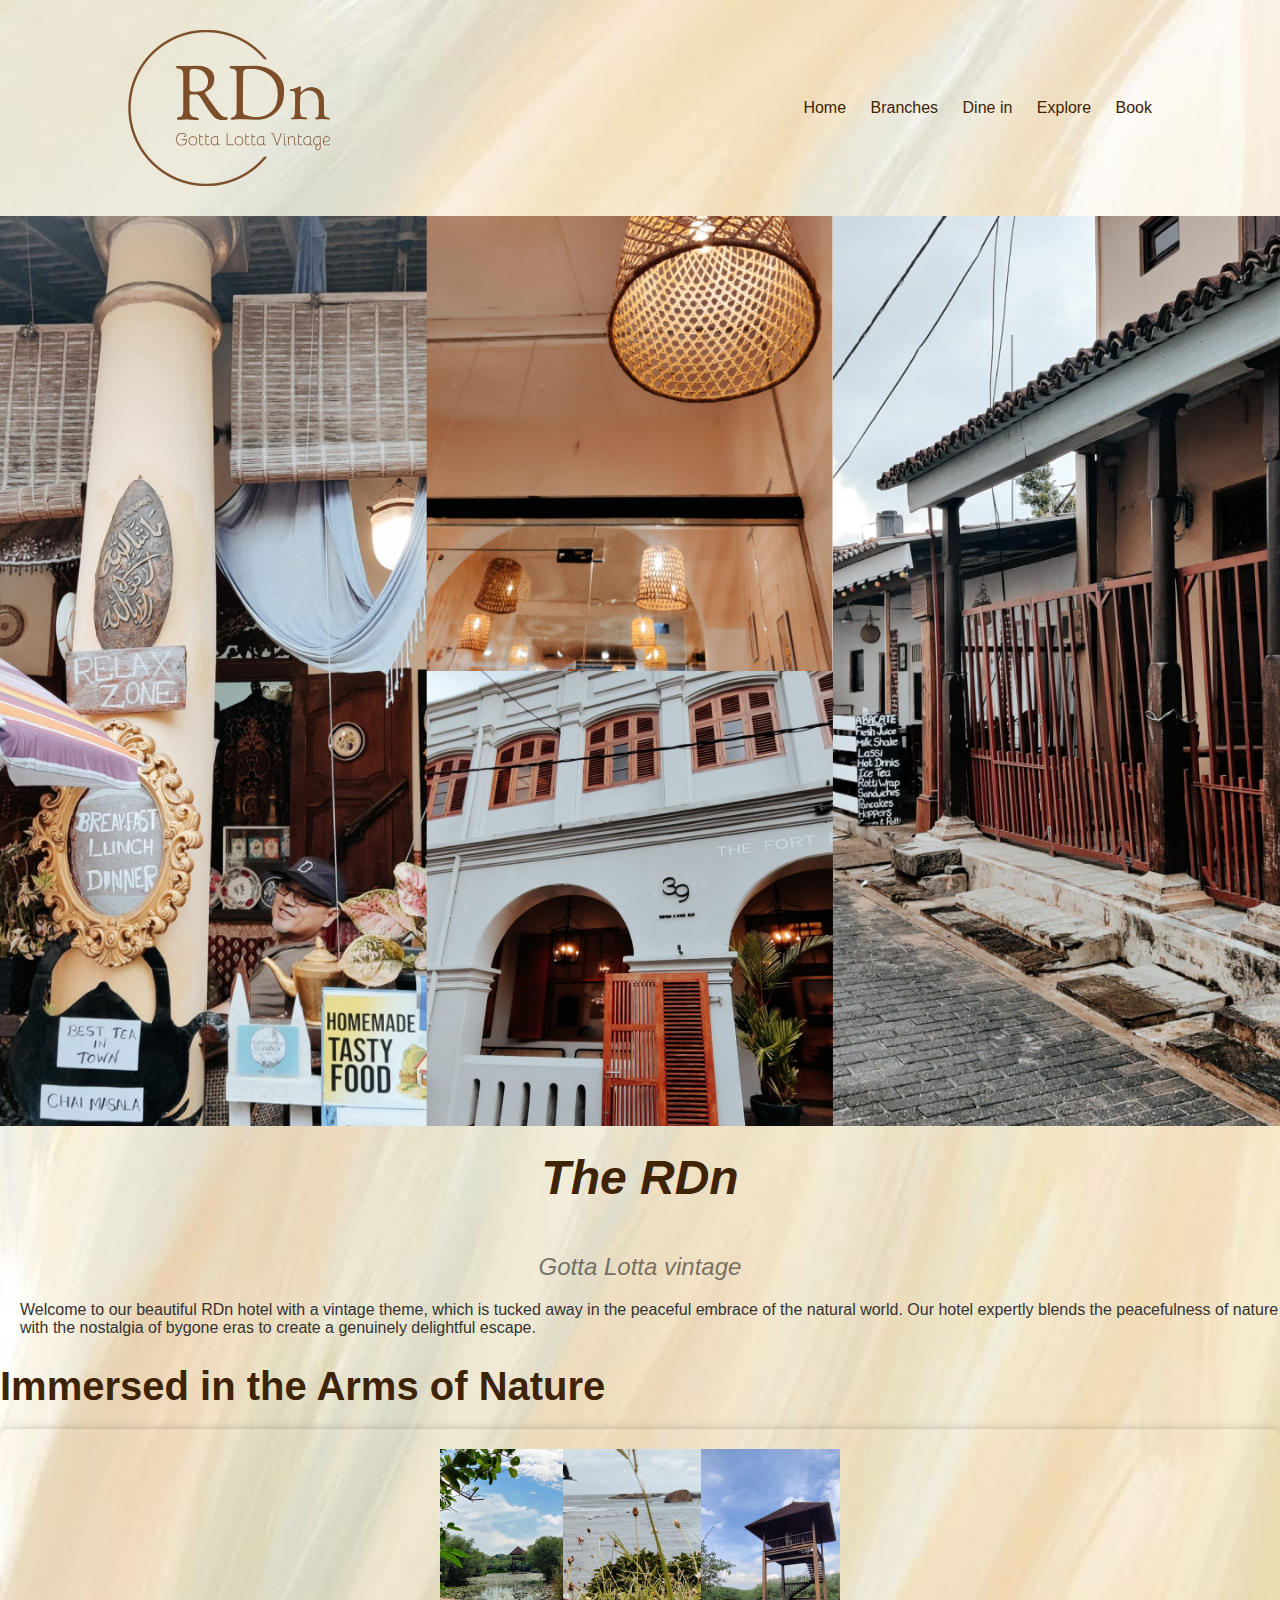
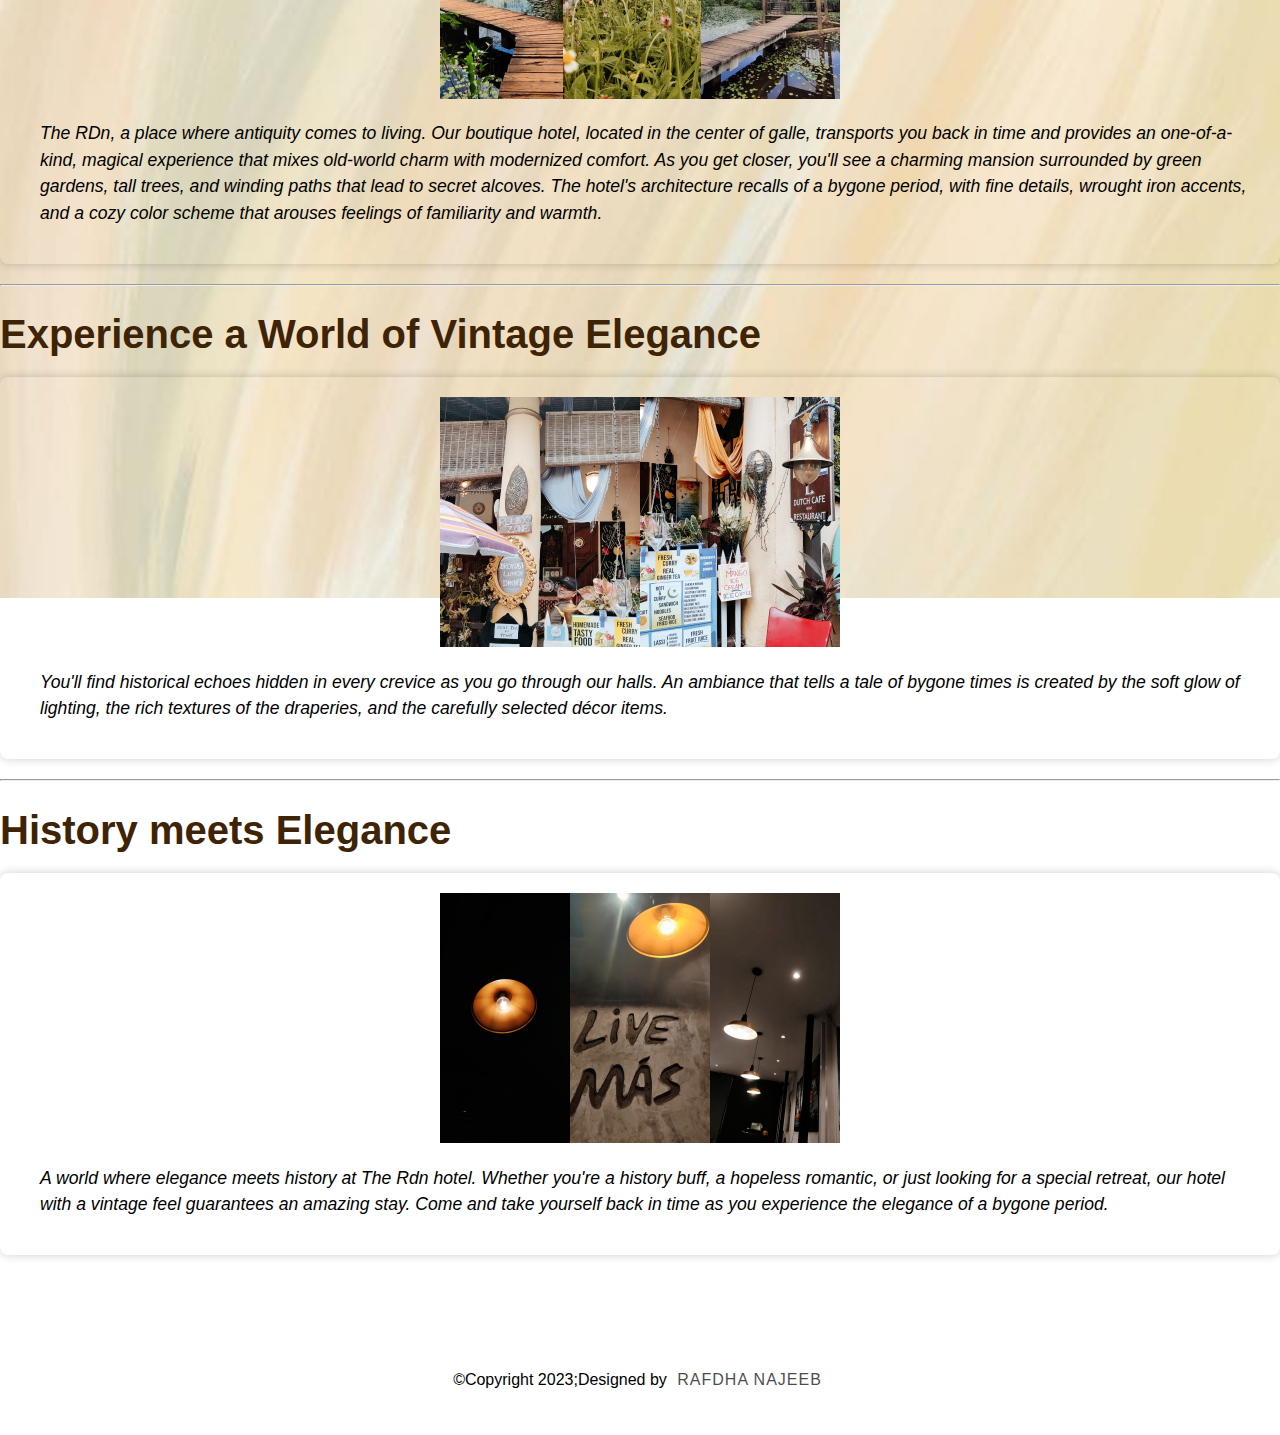
<file: index.html>
<!DOCTYPE html>
<html lang="en">
<head>
<title>home page</title>
<meta charset="UTF-8">
<meta name="viewport" content="width=device-width, initial-scale=1.0">
<link rel="stylesheet" href="Style.css">
</head>
<body class="bd">
<!--Navigation bar-->
<header>
    <img class="logo" src="logo2.png" alt="logo">
        <nav class="nav">
<!--ordered list-->
    <ol>
        <li><a href="index.html">Home</a></li>
        <li class="dropdown">
             <a href="Branches.html">Branches</a>
<!--unordered list-->
    <ul class="dropdown-content">
         <li><a href="branches.html#linkit">Galle</a></li>
        <li><a href="branches.html#linkit2">Puttalam</a></li>
         <li><a href="branches.html#linkit3">Colombo</a></li>
    </ul>
        </li>
            <li><a href="Restaurants.html">Dine in</a></li>
        <li><a href="Adventure.html">Explore</a></li>
        <li><a href="Booking.html">Book</a></li>
    </ol>
</nav>
    </header>
    <img src="coverimg.png" alt="coverimg" class="responsive">
    <div class="content">
    <!--page content-->
    <!--Description about Hotel-->
    <div>
        <h3 class="RDn">The RDn</h3>
        <p class="res"><i>Gotta Lotta vintage</i></p>
        <p class="desc">Welcome to our beautiful RDn hotel with a vintage theme, which is tucked away in the peaceful embrace of the natural world. Our hotel expertly blends the peacefulness of nature with the nostalgia of bygone eras to create a genuinely delightful escape.</p>
    </div>
    </div>
    <section>
    <!--subsection 1-->
          

<h1 class="index">Immersed in the Arms of Nature</h1>
<div class="image-container">
<div class="img-container">
    <div class="center">
        <img src="nature.png" alt="nature" class="responsive">
    </div>
        <div class="description">   
    <p class="intr">The RDn, a place where antiquity comes to living. Our boutique hotel, located in the center of galle, transports you back in time and provides an one-of-a-kind, magical experience that mixes old-world charm with modernized comfort.
            As you get closer, you'll see a charming mansion surrounded by green gardens, tall trees, and winding paths that lead to secret alcoves. The hotel's architecture recalls of a bygone period, with fine details, wrought iron accents, and a cozy color scheme that arouses feelings of familiarity and warmth.</p>
        </div>
        </div>
</div>
    </section>
    <hr>
    <!--subsection 2-->
<section>
        <h1 class="index">Experience a World of Vintage Elegance </h1>
    <div class="image-container">
        <div class="img-container">
         <div class="center">  
        <img src="vintage.png" alt="interior" class="responsive" >
    </div>
        <div class="description">   
        <p class="intr">You'll find historical echoes hidden in every crevice as you go through our halls. An ambiance that tells a tale of bygone times is created by the soft glow of lighting, the rich textures of the draperies, and the carefully selected décor items.</p>
    </div>
    </div>
</div>
</section>
<hr>
<section>
<!--subsection 3-->
    <h1 class="index">History meets Elegance</h1>
    <div class="image-container">
        <div class="img-container">
        <div class="center">
        <img src="inter.png" alt="vintage" class="responsive">
    </div>
        <div class="description">     
        <p class="intr"> A world where elegance meets history at The Rdn hotel. Whether you're a history buff, a hopeless romantic, or just looking for a special retreat, our hotel with a vintage feel guarantees an amazing stay. Come and take yourself back in time as you experience the elegance of a bygone period.</p>
    </div>
</div>
</div>
</section>
    <!--Footer-->
    <footer class="ft">
  <div class="footercontainer">
        <div class="footerbottom">
            <p>&copy;Copyright 2023;Designed by<span class="designer"> Rafdha Najeeb</span>
            </p>
        </div>
    </div>
    </footer>
</body>
</html>
</file>
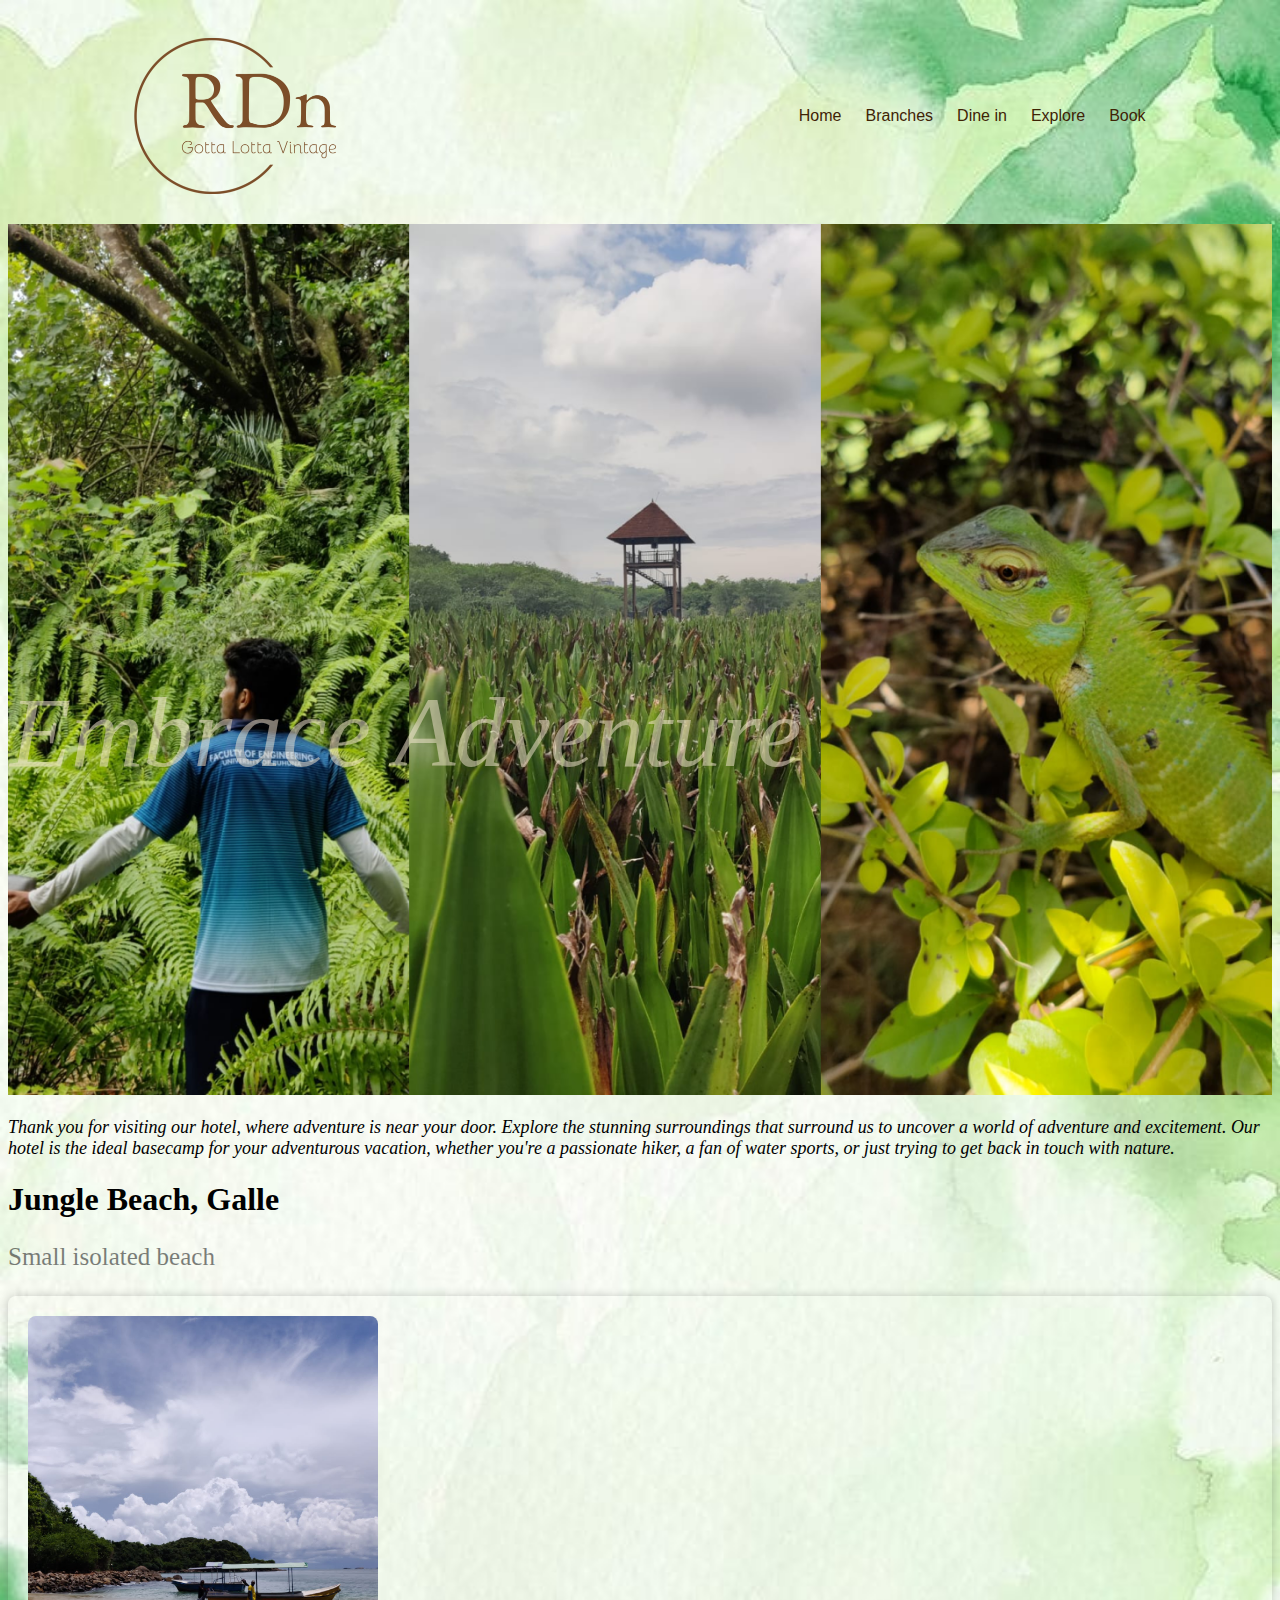
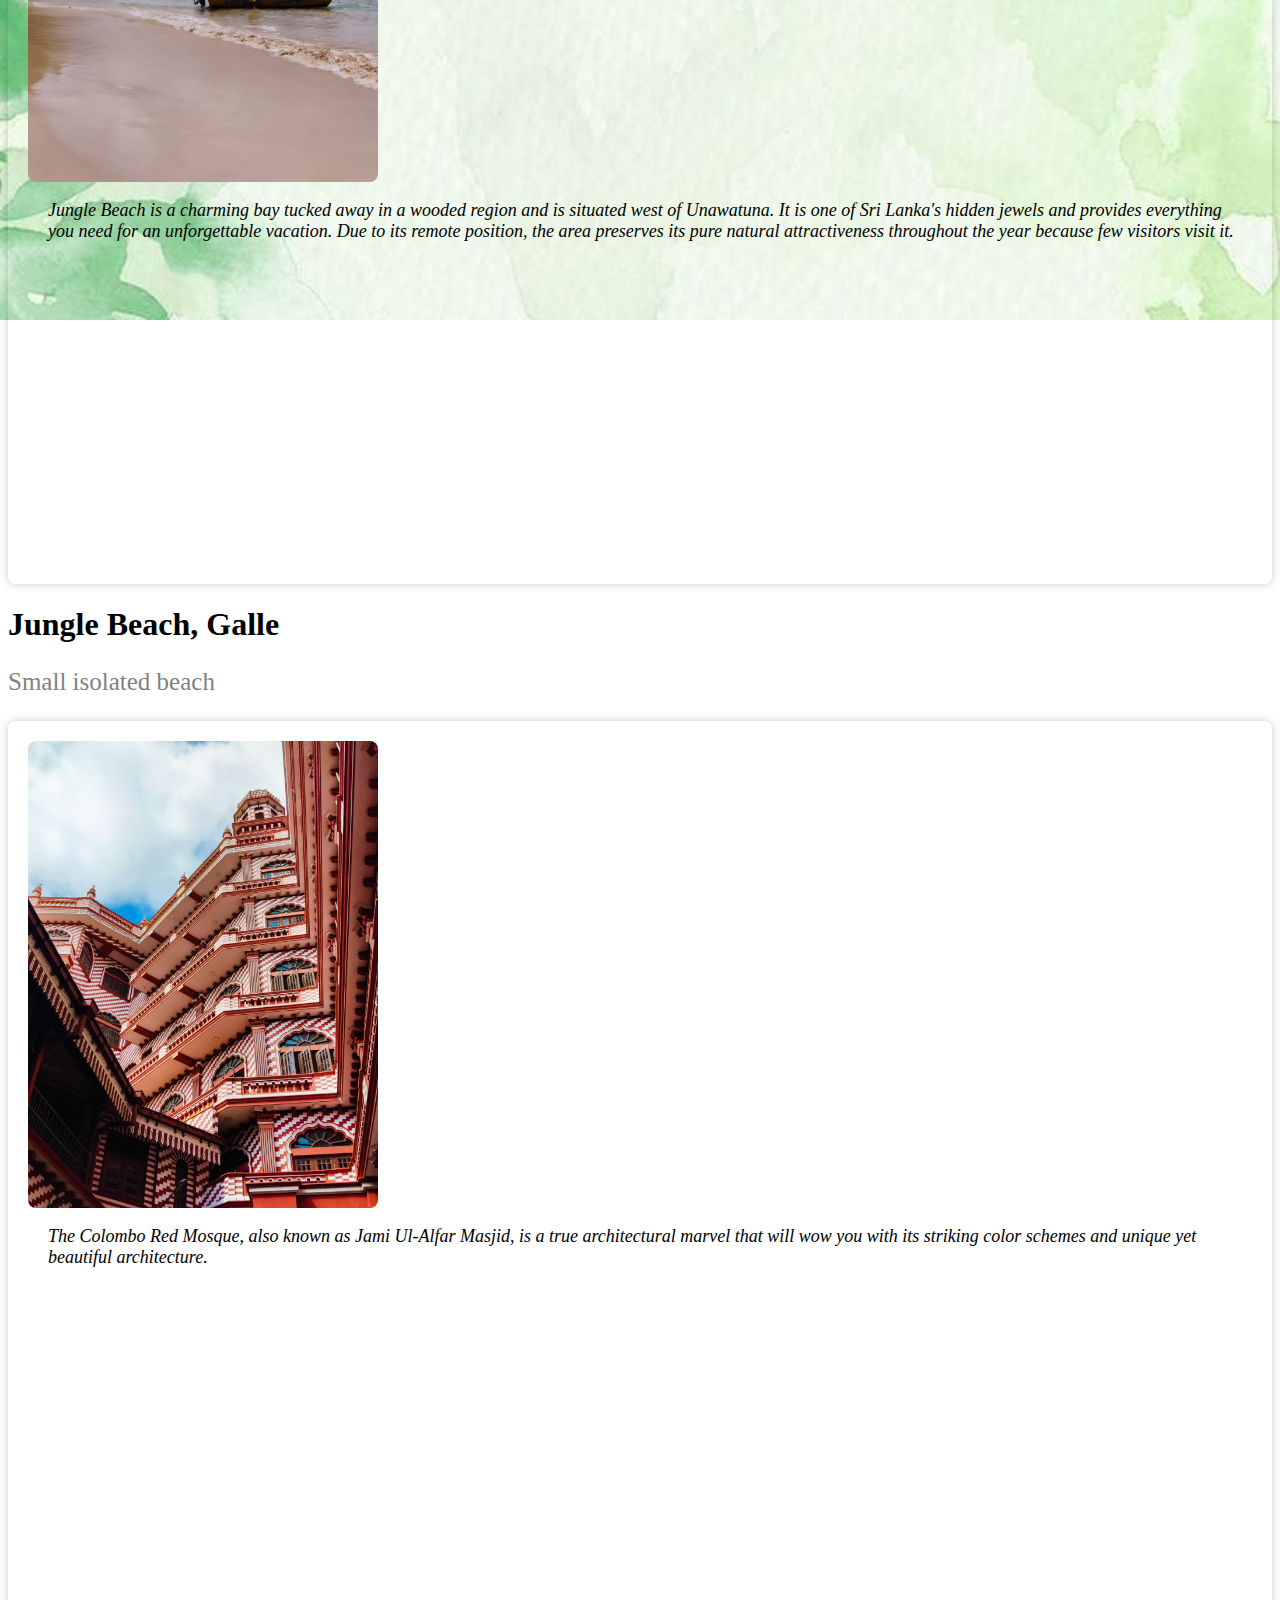
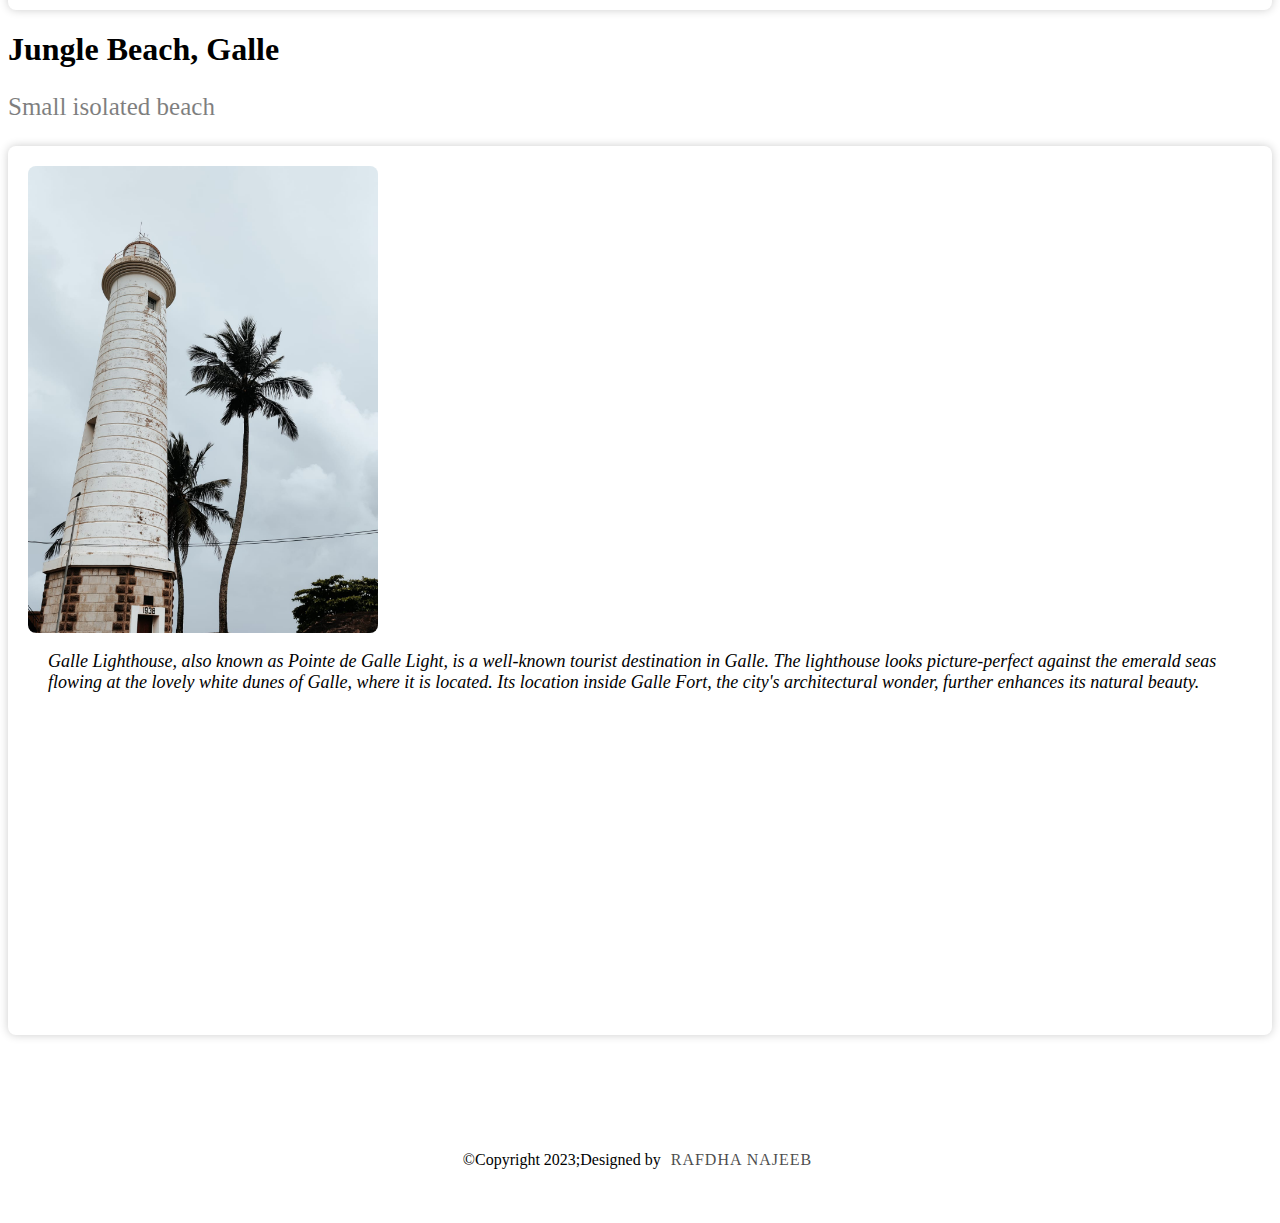
<file: Adventure.html>
<!DOCTYPE html>
<html lang="en">
<head>
  <title>Adventure page</title>
  <meta charset="UTF-8">
  <meta name="viewport" content="width=device-width, initial-scale=1.0">
  <link rel="stylesheet" href="Style.css">
</head>
<body class="advbg">
  <header>
    <img class="logo" src="logo2.png" alt="logo">
    <nav class="nav">
        <!--ordered list-->
        <ol>
            <li><a href="index.html">Home</a></li>
            <li class="dropdown">
                <a href="Branches.html">Branches</a>
                <!--unordered list-->
                <ul class="dropdown-content">
                    <li><a href="branches.html#linkit">Galle</a></li>
                    <li><a href="branches.html#linkit2">Puttalam</a></li>
                    <li><a href="branches.html#linkit3">Colombo</a></li>
                </ul>
                </li>
                <li><a href="Restaurants.html">Dine in</a></li>
                <li><a href="Adventure.html">Explore</a></li>
                <li><a href="Booking.html">Book</a></li>
        </ol>
    </nav>
  </header>
  <div>
    <img src="advmi.png" alt="img" class="responsive">
<div class="txt">
<P>Embrace Adventure</P>
</div>
</div>
<p class="destination">Thank you for visiting our hotel, where adventure is near your door. Explore the stunning surroundings that surround us to uncover a world of adventure and excitement. Our hotel is the ideal basecamp for your adventurous vacation, whether you're a passionate hiker, a fan of water sports, or just trying to get back in touch with nature.</p>
<!--page content-->

  <!--section1-->
  <section>
    <h1>Jungle Beach, Galle</h1>
    <p class="travel">Small isolated beach</p>
    <div class="image-container">
      <div class="img-container">
      <img src="jungle.jpeg" alt="Jungle Beach" class="responsive-img">
      <div class="description">
        <p class="destination">Jungle Beach is a charming bay tucked away in a wooded region and is situated west of Unawatuna. It is one of Sri Lanka's hidden jewels and provides everything you need for an unforgettable vacation. Due to its remote position, the area preserves its pure natural attractiveness throughout the year because few visitors visit it.</p>
        <div class="map-container">
         <iframe src="https://www.google.com/maps/embed?pb=!1m18!1m12!1m3!1d3967.825050068903!2d80.23685477452531!3d6.01874129396662!2m3!1f0!2f0!3f0!3m2!1i1024!2i768!4f13.1!3m3!1m2!1s0x3ae172f91480ca31%3A0x79f7cdf47fbff48b!2sJungle%20Beach%2C%20Unawatuna.!5e0!3m2!1sen!2slk!4v1701963524812!5m2!1sen!2slk" height="300" style="border:0; width: 100%;"></iframe>
        </div>
      </div>
    </div>
    </div>
  </section>
  <!--section2-->
  <section>
    <h1>Jungle Beach, Galle</h1>
    <p class="travel">Small isolated beach</p>
   <div class="image-container">
      <div class="img-container">
      <img src="mosque.jpeg" alt="Jami Ul-Alfar Mosque" class="responsive-img">
      <div class="description">
        <p class="destination"> The Colombo Red Mosque, also known as Jami Ul-Alfar Masjid, is a true architectural marvel that will wow you with its striking color schemes and unique yet beautiful architecture.  </p>
        <div class="map-container">
        <iframe src="https://www.google.com/maps/embed?pb=!1m18!1m12!1m3!1d3960.5983695152668!2d79.84903597453408!3d6.938509993061518!2m3!1f0!2f0!3f0!3m2!1i1024!2i768!4f13.1!3m3!1m2!1s0x3ae259202f049697%3A0xa1950672278fd5dd!2sJami%20Ul-Alfar%20Mosque%2C%202nd%20Cross%20Street%2C%20Colombo%2001100!5e0!3m2!1sen!2slk!4v1701963860252!5m2!1sen!2slk" height="300" style="border:0; width: 100%;"></iframe>
        </div>
      </div>
    </div>
    </div>
  </section>

<!--section3-->

<section>
    <h1>Jungle Beach, Galle</h1>
    <p class="travel">Small isolated beach</p>

    <div class="image-container">
      <div class="img-container">
      <img src="lighthouse.jpeg" alt="Lighthouse" class="responsive-img">
      <div class="description">
      <p class="destination">Galle Lighthouse, also known as Pointe de Galle Light, is a well-known tourist destination in Galle. The lighthouse looks picture-perfect against the emerald seas flowing at the lovely white dunes of Galle, where it is located. Its location inside Galle Fort, the city's architectural wonder, further enhances its natural beauty.</p>
      <div class="map-container">
      <iframe src="https://www.google.com/maps/embed?pb=!1m18!1m12!1m3!1d3967.782534632007!2d80.21679117452537!3d6.024561293960887!2m3!1f0!2f0!3f0!3m2!1i1024!2i768!4f13.1!3m3!1m2!1s0x3ae173a7b5b11cbd%3A0xfde8772f0d014daf!2sLighthouse%20-%20Galle!5e0!3m2!1sen!2slk!4v1701964073551!5m2!1sen!2slk" height="300" style="border:0; width: 100%;"></iframe>
        </div>
      </div>
    </div>
    </div>
  </section>


  <!--Footer-->
  <Footer>
    <div class="footercontainer">
          <div class="footerbottom">
              <p>&copy;Copyright 2023;Designed by<span class="designer"> Rafdha Najeeb</span>
              </p>
          </div>
      </div>
      </footer>
      </body>
</html>
</file>
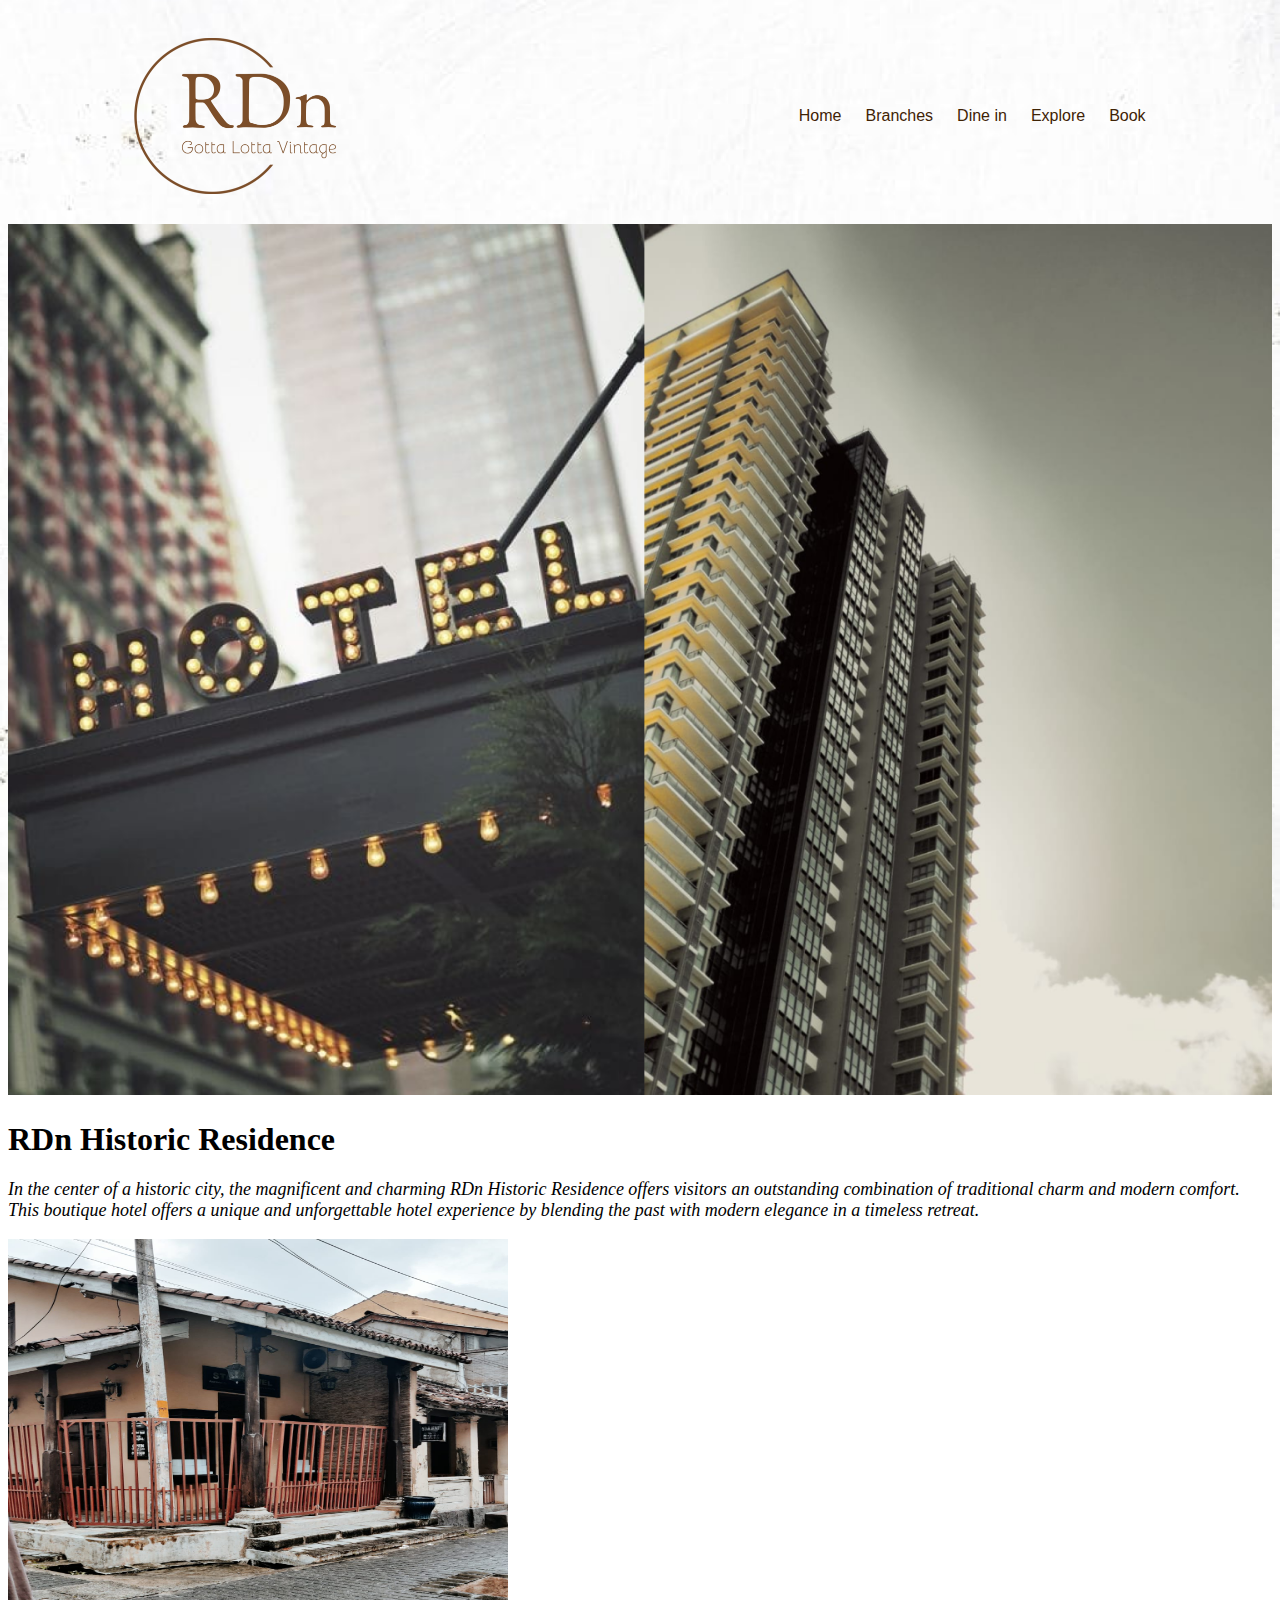
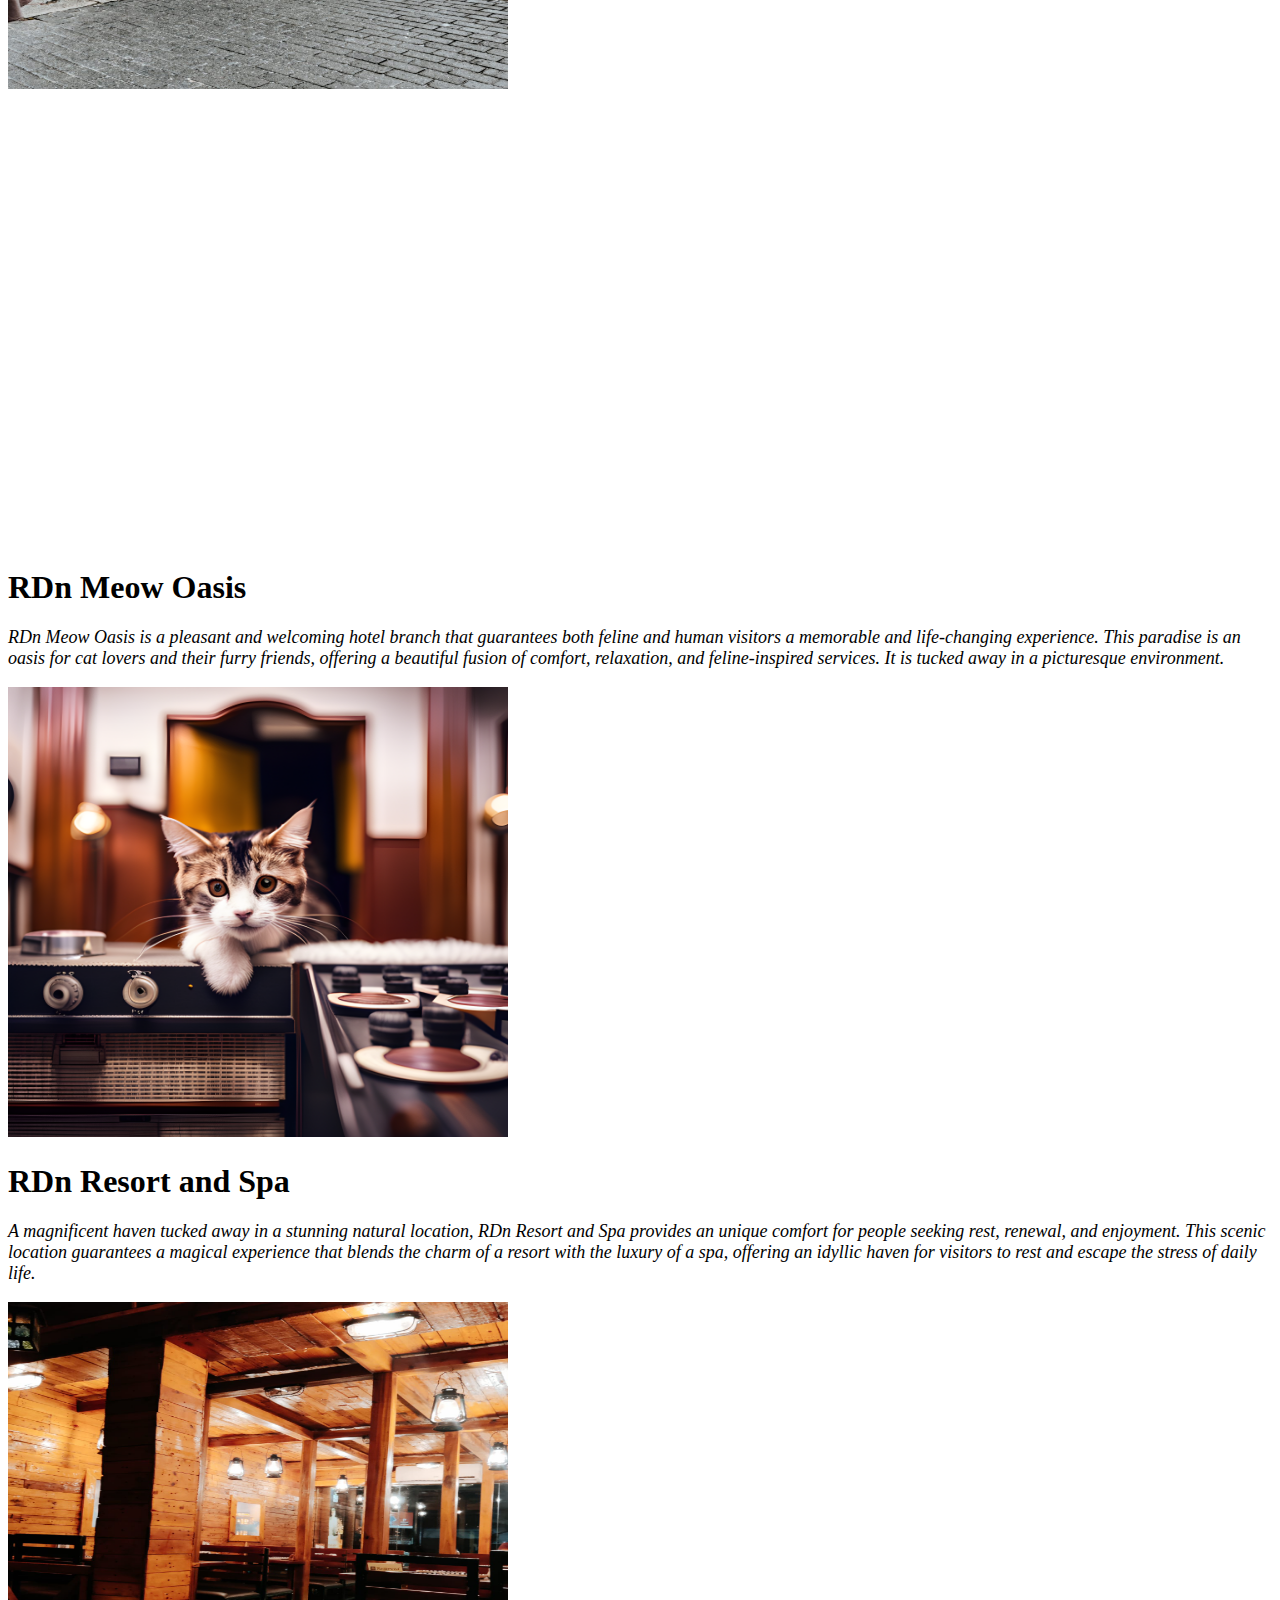
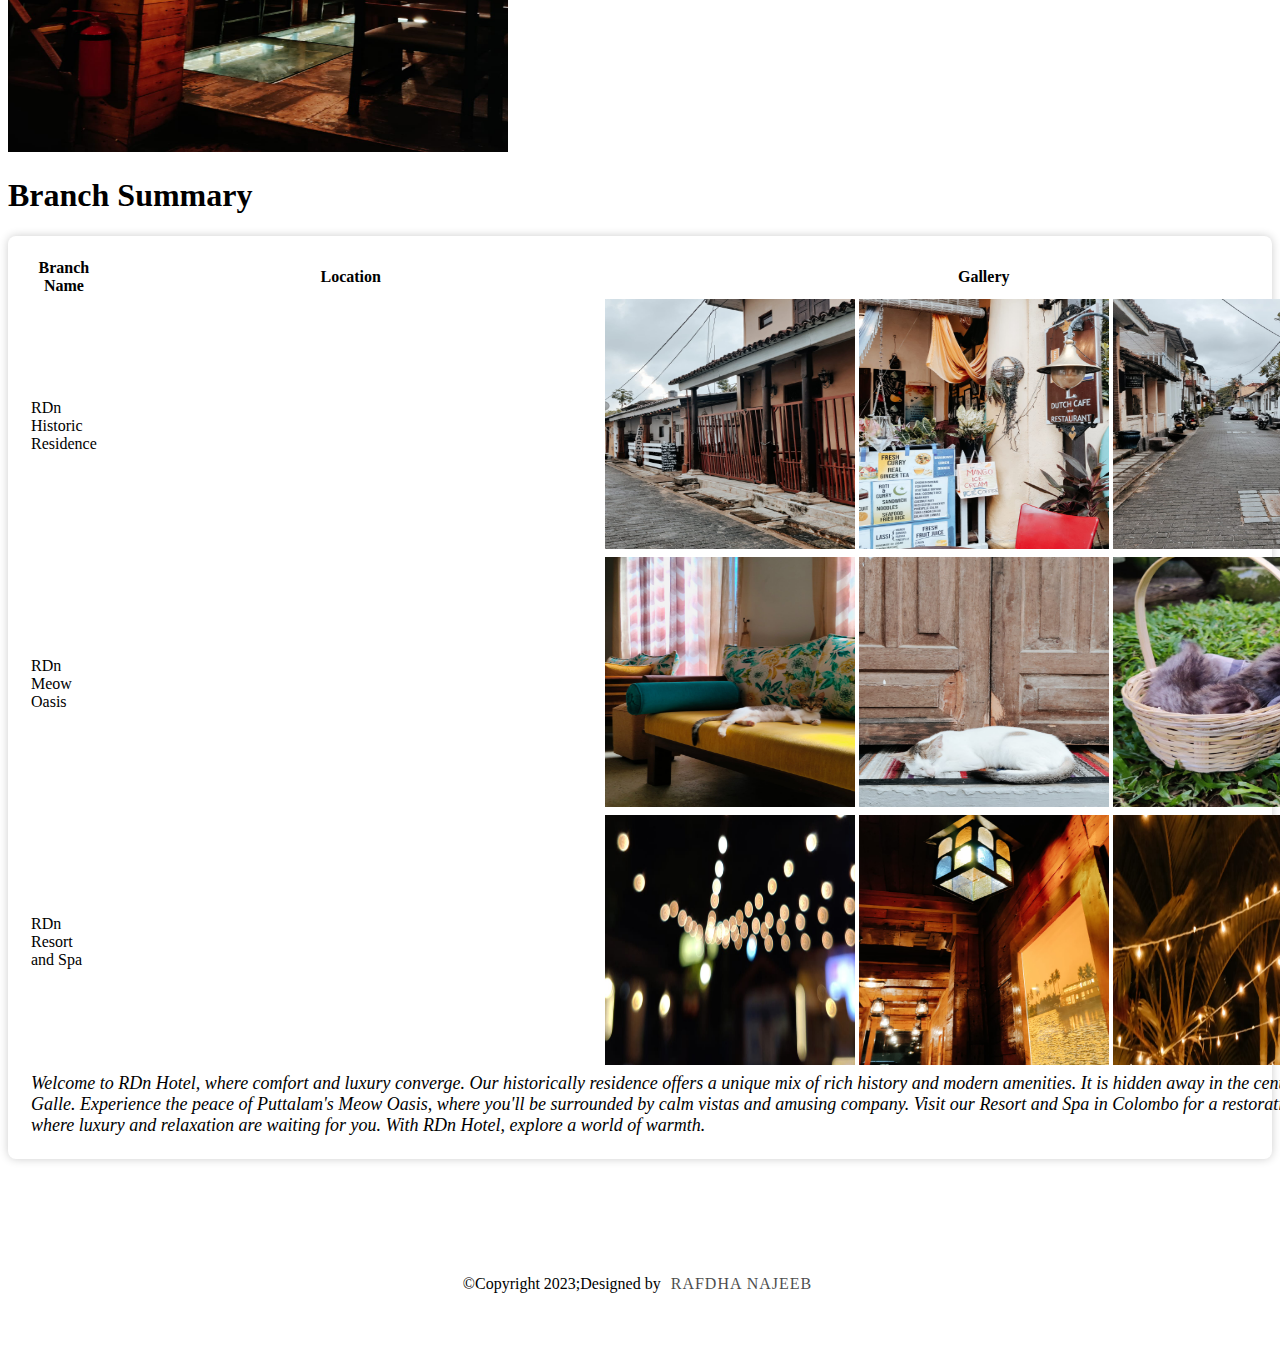
<file: Branches.html>
<!DOCTYPE html>
<html lang="en">
<head>
<title>branch page</title>
<meta charset="UTF-8">
<meta name="viewport" content="width=device-width, initial-scale=1">
<link rel="stylesheet" href="Style.css">
</head>
    <body class="branch-bg">
          <!--Navbar-->
    <header>
        <img class="logo" src="logo2.png" alt="logo">
        <nav class="nav">
            <!--ordered list-->
            <ol>
                <li><a href="index.html">Home</a></li>
                <li class="dropdown">
                    <a href="Branches.html">Branches</a>
                    <!--unordered list-->
                <ul class="dropdown-content">
                    <li><a href="branches.html#linkit">Galle</a></li>
                    <li><a href="branches.html#linkit2">Puttalam</a></li>
                    <li><a href="branches.html#linkit3">Colombo</a></li>
                </ul>
                </li>
                <li><a href="Restaurants.html">Dine in</a></li>
                <li><a href="Adventure.html">Explore</a></li>
                <li><a href="Booking.html">Book</a></li>
            </ol>
        </nav>
    </header>
    <img src="branchMI.png" alt="Branch" class="responsive">

<!--page Content -->
<!--Branch 1-->
<section>
    <h1 id="linkit">RDn Historic Residence</h1>
    <div class="content">
        <div class="branch-description">
            <p class="br-des">In the center of a historic city, the magnificent and charming RDn Historic Residence offers visitors an outstanding combination of traditional charm and modern comfort. This boutique hotel offers a unique and unforgettable hotel experience by blending the past with modern elegance in a timeless retreat.</p>
        </div>
       <!-- <div class="branch-content">-->
        <div class="branch-images">
            <img src="his.jpeg" alt="gallebr"  height="450" width="500">
        </div>
        <div class="branch-map">
<iframe src="https://www.google.com/maps/embed?pb=!1m18!1m12!1m3!1d7935.5259297391185!2d80.21155038956543!3d6.027238345400551!2m3!1f0!2f0!3f0!3m2!1i1024!2i768!4f13.1!3m3!1m2!1s0x3ae173a4115316af%3A0x6e9078b6e3e0a7f!2sGalle%20Dutch%20Fort%2C%20Galle%2080000!5e0!3m2!1sen!2slk!4v1693810336004!5m2!1sen!2slk" width="600" height="450" style="border:0;"></iframe>
</div>
    </div>
    </div>
</section>
<!--Branch 2-->
    <section>
        <h1 id="linkit2">RDn Meow Oasis</h1>
            <div class="branch-description">
                <p class="br-des">RDn Meow Oasis is a pleasant and welcoming hotel branch that guarantees both feline and human visitors a memorable and life-changing experience. This paradise is an oasis for cat lovers and their furry friends, offering a beautiful fusion of comfort, relaxation, and feline-inspired services. It is tucked away in a picturesque environment.</p>
            </div>
            <div class="branch-content">
            <div class="branch-images">
                <img src="vincat.png" alt="img"  height="450" width="500">
                 </div>
            <div class="branch-map">
                <iframe src="https://www.google.com/maps/embed?pb=!1m18!1m12!1m3!1d63211.112735741204!2d79.8327393!3d8.03039615!2m3!1f0!2f0!3f0!3m2!1i1024!2i768!4f13.1!3m3!1m2!1s0x3afd15c36ebacc9d%3A0x5a279a17759deffa!2sPuttalam!5e0!3m2!1sen!2slk!4v1693816270749!5m2!1sen!2slk" width="600" height="450" style="border:0;"></iframe>
                </div>
        </div>
        </section>
    <!--Branch 3-->    
        <section>
            <h1 id="linkit3">RDn Resort and Spa</h1>
                <div class="branch-description">
                    <p class="br-des">A magnificent haven tucked away in a stunning natural location, RDn Resort and Spa provides an unique comfort for people seeking rest, renewal, and enjoyment. This scenic location guarantees a magical experience that blends the charm of a resort with the luxury of a spa, offering an idyllic haven for visitors to rest and escape the stress of daily life.</p>
                </div>
                <div class="branch-content">
                <div class="branch-images">
                    <img src="spa.jpeg" alt="img"  height="450" width="500">
                </div>
                <div class="branch-map">
                    <iframe src="https://www.google.com/maps/embed?pb=!1m18!1m12!1m3!1d63371.8151251542!2d79.8562055!3d6.92183865!2m3!1f0!2f0!3f0!3m2!1i1024!2i768!4f13.1!3m3!1m2!1s0x3ae253d10f7a7003%3A0x320b2e4d32d3838d!2sColombo!5e0!3m2!1sen!2slk!4v1693816164702!5m2!1sen!2slk" width="600" height="450" style="border:0;"></iframe>
                </div>
            </div>
         </section>
         <!--Table summary-->
         <section>
            <h1>Branch Summary</h1>
            <div class="image-container">
                <div class="img-container">
            <table>
                    <tr>
                        <th>Branch Name</th>
                        <th>Location</th>
                        <th></th>
                        <th>Gallery</th>
                        <th></th>
                    </tr>
                    <!--Row 1-->
                    <tr>
                        <td>RDn Historic Residence</td>
                        <td> <iframe src="https://www.google.com/maps/embed?pb=!1m18!1m12!1m3!1d7935.5259297391185!2d80.21155038956543!3d6.027238345400551!2m3!1f0!2f0!3f0!3m2!1i1024!2i768!4f13.1!3m3!1m2!1s0x3ae173a4115316af%3A0x6e9078b6e3e0a7f!2sGalle%20Dutch%20Fort%2C%20Galle%2080000!5e0!3m2!1sen!2slk!4v1693810336004!5m2!1sen!2slk" width="500" height="250" style="border:0;"></iframe></td>
                        <td><img src="bra1.jpeg" alt="Branch 1" height="250" width="250"></td>
                        <td><img src="2.jpeg" alt="Branch 1" height="250" width="250"></td>
                        <td><img src="rd.jpeg" alt="Branch 1" height="250" width="250"></td>
                    </tr>
                    <!--Row 2-->
                    <tr>
                        <td>RDn Meow Oasis</td>
                        <td><iframe src="https://www.google.com/maps/embed?pb=!1m18!1m12!1m3!1d63211.112735741204!2d79.8327393!3d8.03039615!2m3!1f0!2f0!3f0!3m2!1i1024!2i768!4f13.1!3m3!1m2!1s0x3afd15c36ebacc9d%3A0x5a279a17759deffa!2sPuttalam!5e0!3m2!1sen!2slk!4v1693816270749!5m2!1sen!2slk" width="500" height="250" style="border:0;"></iframe></td>
                        <td><img src="cat.jpeg" alt="Branch 2"  height="250" width="250"></td>
                        <td><img src="cat2.jpeg" alt="Branch 2"  height="250" width="250"></td>
                        <td><img src="catt.jpeg" alt="Branch 2"  height="250" width="250"></td>
                    </tr>
                    <!--Row 3-->
                    <tr>
                        <td>RDn Resort and Spa</td>
                        <td><iframe src="https://www.google.com/maps/embed?pb=!1m18!1m12!1m3!1d63371.8151251542!2d79.8562055!3d6.92183865!2m3!1f0!2f0!3f0!3m2!1i1024!2i768!4f13.1!3m3!1m2!1s0x3ae253d10f7a7003%3A0x320b2e4d32d3838d!2sColombo!5e0!3m2!1sen!2slk!4v1693816164702!5m2!1sen!2slk" width="500" height="250" style="border:0;"></iframe></td>
                        <td><img src="Rectangle2.png" alt="Branch 3"  height="250" width="250"></td>
                        <td><img src="br3.jpeg" alt="Branch 3"  height="250" width="250"></td>
                        <td><img src="zz.png" alt="Branch 3"  height="250" width="250"></td>
                     </tr>
                     <tfoot>
                        <tr>
                            <td class="tfoot" colspan="5">Welcome to RDn Hotel, where comfort and luxury converge. Our historically residence offers a unique mix of rich history and modern amenities. It is hidden away in the center of Galle. Experience the peace of Puttalam's Meow Oasis, where you'll be surrounded by calm vistas and amusing company. Visit our Resort and Spa in Colombo for a restorative retreat, where luxury and relaxation are waiting for you. With RDn Hotel, explore a world of warmth.</td>
                        </tr>
                    </tfoot>
            </table>
                </div>
            </div>
        </section>
<!--Footer-->
     <Footer>
        <div class="footercontainer">
              <div class="footerbottom">
                  <p>&copy;Copyright 2023;Designed by<span class="designer"> Rafdha Najeeb</span>
                  </p>
              </div>
        </div>
          </footer>
    </body>
</html>
</file>
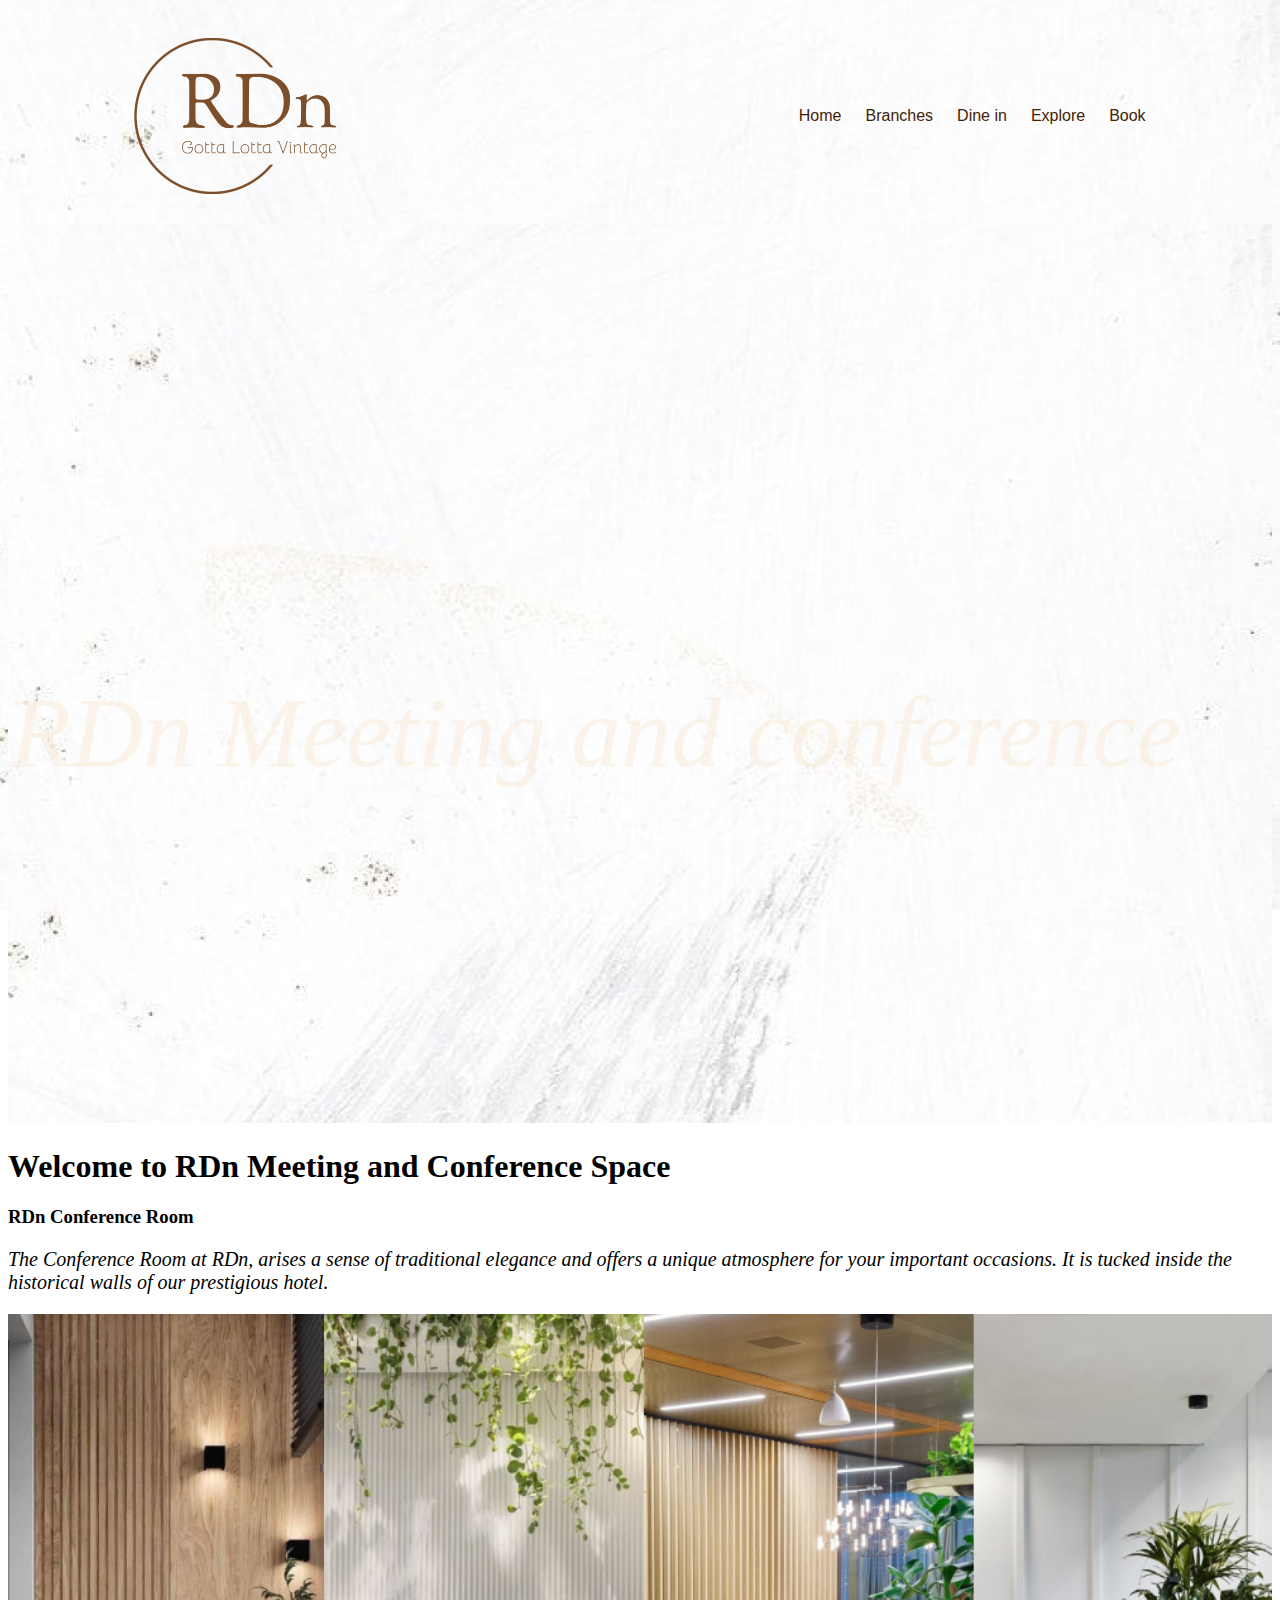
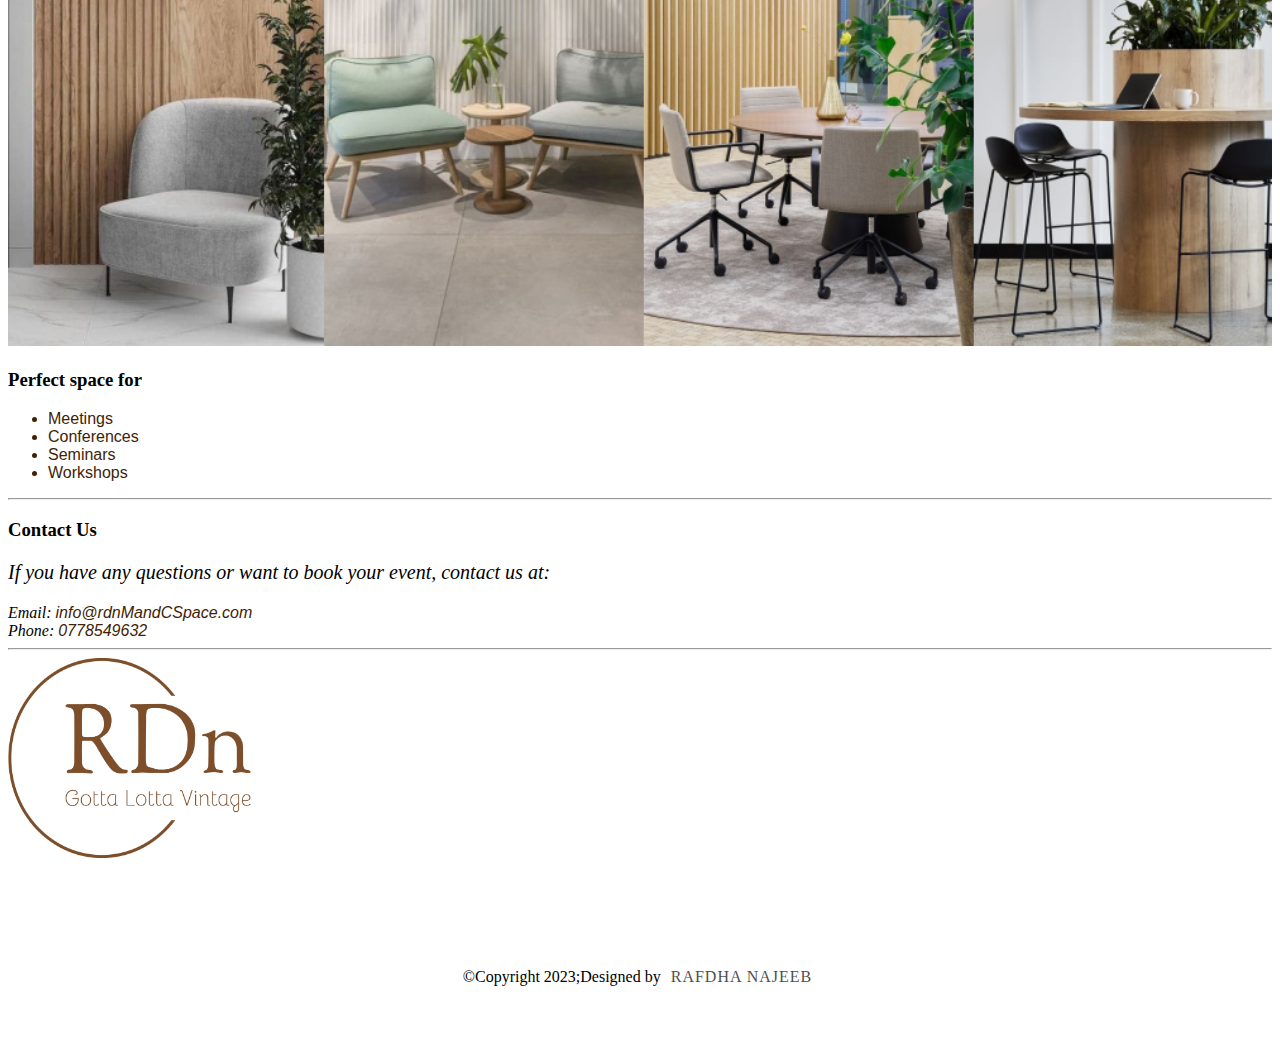
<file: Event1.html>
<!DOCTYPE html>
<html lang="en">
<head>
<title>Event1 page</title>
<meta charset="UTF-8">
<meta name="viewport" content="width=device-width, initial-scale=1.0">
<link rel="stylesheet" href="Style1.css">
</head>
<body class="evenbg">
     <!--Navigation bar-->
     <header>
        <img class="logo" src="logo2.png" alt="logo">
        <nav class="nav">
            <!--ordered list-->
            <ol>
                <li><a href="index.html">Home</a></li>
                <li class="dropdown">
                    <a href="Branches.html">Branches</a>
                    <!--unordrerd list-->
                <ul class="dropdown-content">
                    <li><a href="branches.html#linkit">Galle</a></li>
                    <li><a href="branches.html#linkit2">Puttalam</a></li>
                    <li><a href="branches.html#linkit3">Colombo</a></li>
                </ul>
                </li>
                <li><a href="Restaurants.html">Dine in</a></li>
                <li><a href="Adventure.html">Explore</a></li>
                <li><a href="Booking.html">Book</a></li>
            </ol>
        </nav>
    </header>
        <img src="eve1bg.png" alt="RDn meeting and conference" class="responsive">
        <div class="txt">
            <P>RDn Meeting and conference</P>
        </div>
        <h1>Welcome to RDn Meeting and Conference Space</h1>
<!-- Section 1 -->

<section>
    <h3>RDn Conference Room</h3>
    <div class="meeting_and_conference">
        <p class="MandC">The Conference Room at RDn, arises a sense of traditional elegance and offers a unique atmosphere for your important occasions. It is tucked inside the historical walls of our prestigious hotel.</p>
        <img src="eve1img.png" alt="meeting and Conference" class="responsive" >
    </div>
</section>
 <!--  Section 2-->
 <section>
    <div>
        <h3>Perfect space for</h3>
    <ul>
            <li>Meetings</li>
            <li>Conferences</li>
            <li>Seminars</li> 
            <li>Workshops</li>           
         </ul> 
    </div>
</section>
<hr>
    <!-- Section 3 -->
    <section>
        <div>
            <h3>Contact Us</h3>
            <p class="MandC">If you have any questions or want to book your event, contact us at:</p>
            <address>
                Email: <a href="mailto:info@rdnMandCSpace.com">info@rdnMandCSpace.com</a><br>
                Phone: <a href="tel:+123456789">0778549632</a>
            </address>
        </div>
    </section>
<hr>

     <div>
    <img id="div2" class="lg" src="logo2.png" alt="logo"></div>

   <!--Footer-->
 <Footer>
    <div class="footercontainer">
          <div class="footerbottom">
              <p>&copy;Copyright 2023;Designed by<span class="designer"> Rafdha Najeeb</span>
              </p>
          </div>
      </div>
      </footer>
</body>
</html>
</file>
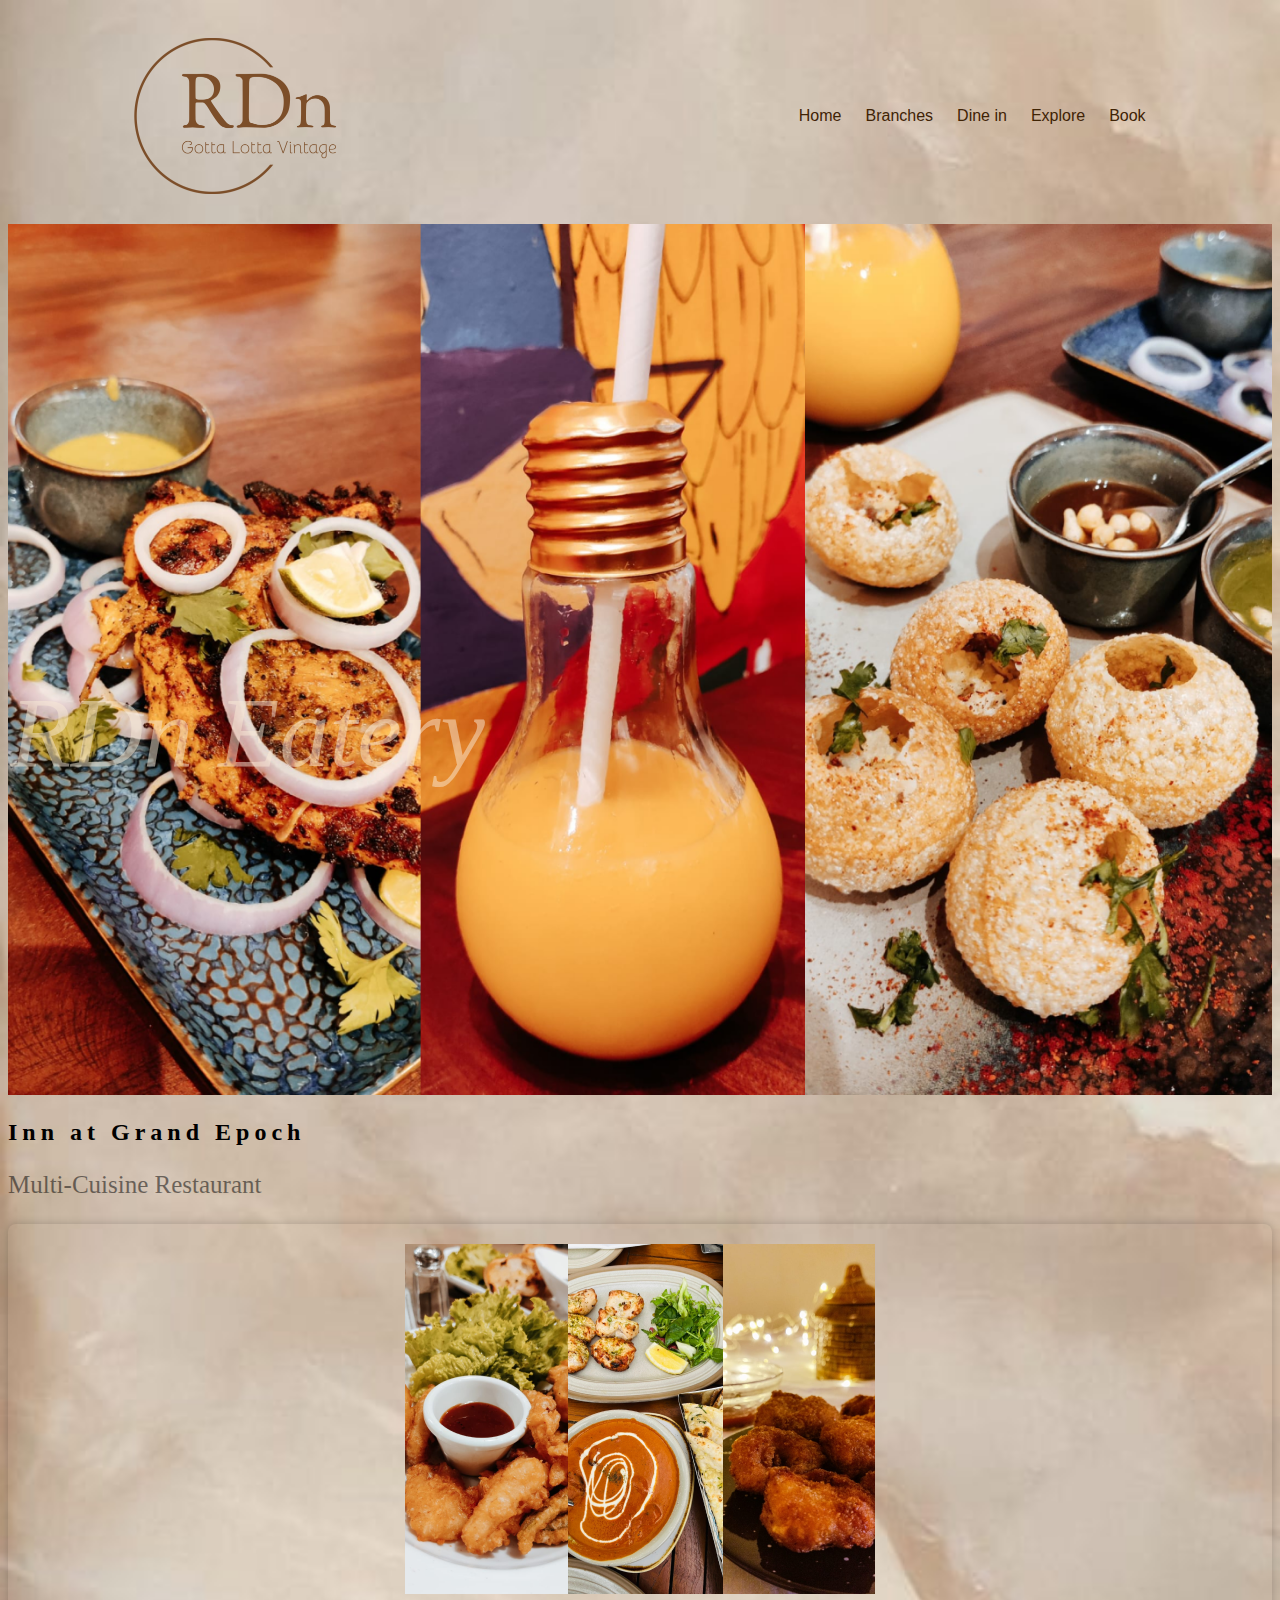
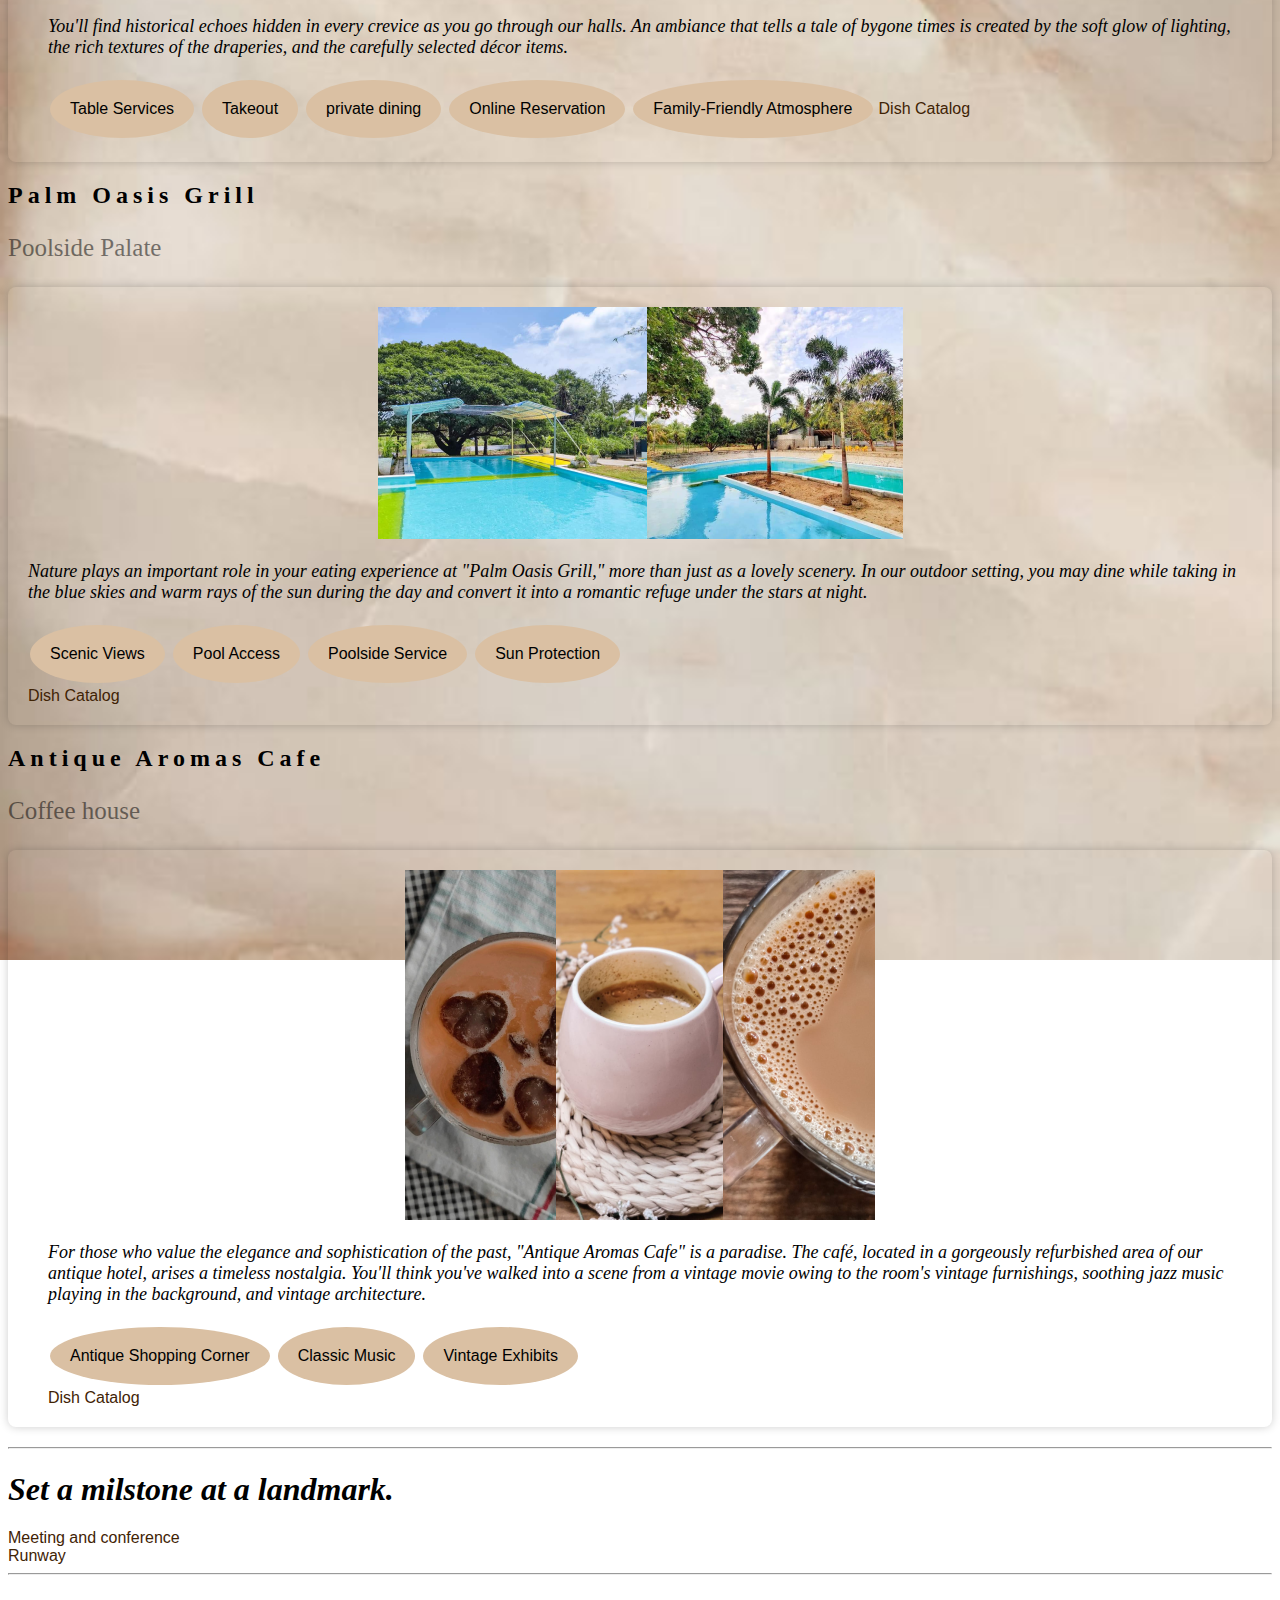
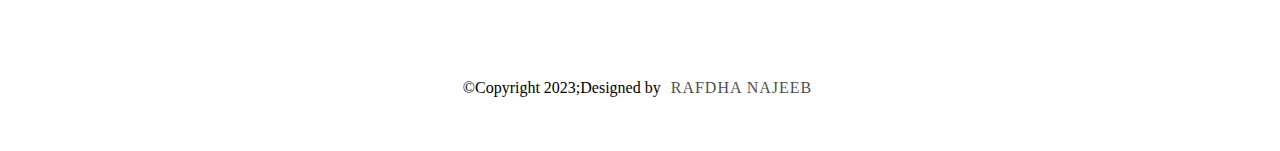
<file: Restaurants.html>
<!DOCTYPE html>
<html lang="en">
<head>
<title>Restaurant Page</title>
<meta charset="UTF-8">
<meta name="viewport" content="width=device-width, initial-scale=1">
<link rel="stylesheet" href="Style.css">
</head>
    <body class="rest">  
         <!--Navigation bar-->
         <header>
            <img class="logo" src="logo2.png" alt="logo">
            <nav class="nav">
                <!--ordered list-->
                <ol>
                    <li><a href="index.html">Home</a></li>
                    <li class="dropdown">
                        <a href="Branches.html">Branches</a>
                        <!--unordered list-->
                    <ul class="dropdown-content">
                        <li><a href="branches.html#linkit">Galle</a></li>
                        <li><a href="branches.html#linkit2">Puttalam</a></li>
                        <li><a href="branches.html#linkit3">Colombo</a></li>
                    </ul>
                    </li>
                    <li><a href="Restaurants.html">Dine in</a></li>
                    <li><a href="Adventure.html">Explore</a></li>
                    <li><a href="Booking.html">Book</a></li>
                </ol>
            </nav>
           </header>
<div>
        <img src="restMI.png" alt="img" class="responsive">
<div class="txt" >
    <P>RDn Eatery</P>
</div>
    </div>
    <!--page Content-->
    <!--Subsection 1-->
<section>
        <h2>Inn at Grand Epoch</h2>
        <p class="multi">Multi-Cuisine Restaurant</p>
    <div class="image-container">
        <div class="img-container">
        <div class="center">
        <img src="Res1.png" alt="Type1" class="responsive" >
        </div>
        <div class="description">   
       <p class="Multi-Cuisine">  
         You'll find historical echoes hidden in every crevice as you go through our halls. An ambiance that tells a tale of bygone times is created by the soft glow of lighting, the rich textures of the draperies, and the carefully selected décor items.</p>
         <button class="button">Table Services</button>
        <button class="button">Takeout</button>
        <button class="button">private dining</button>
        <button class="button">Online Reservation</button>
        <button class="button">Family-Friendly Atmosphere</button>
        <a href="Res1menu.PNG" >Dish Catalog</a>
</div>
</div>
</div>
</section>
<section>
    <!--subsection 2-->
    <h2>Palm Oasis Grill</h2>
    <p class="pool">Poolside Palate</p>
    <div class="image-container">
    <div class="img-container">
        <div class="center">
            <img src="Res2.png" alt="Type2" class="responsive">
          </div>
    <p class="Poolside">
        Nature plays an important role in your eating experience at "Palm Oasis Grill," more than just as a lovely scenery. In our outdoor setting, you may dine while taking in the blue skies and warm rays of the sun during the day and convert it into a romantic refuge under the stars at night. </p>
    <button class="button">Scenic Views</button>
    <button class="button">Pool Access</button>
    <button class="button">Poolside Service</button>
    <button class="button">Sun Protection</button>
<br>    <a href="Res2menu.PNG">Dish Catalog</a>
</div>
</div>
</section>
<!--subsection 3-->
<section>
    <h2>Antique Aromas Cafe</h2>
    <p class="cafee">Coffee house</p>
    <div class="image-container">
    <div class="img-container">
        <div class="center">
            <img src="Res3.png" alt="Type3" class="responsive">
          </div>
  <div class="description">   
    <p class="cafe">For those who value the elegance and sophistication of the past, "Antique Aromas Cafe" is a paradise. The café, located in a gorgeously refurbished area of our antique hotel, arises a timeless nostalgia. You'll think you've walked into a scene from a vintage movie owing to the room's vintage furnishings, soothing jazz music playing in the background, and vintage architecture. </p>
    <button class="button">Antique Shopping Corner</button>
    <button class="button">Classic Music</button>
    <button class="button">Vintage Exhibits</button>
<br>    <a href="Res3menu.PNG" >Dish Catalog</a><br>
    </div>
    </div>
    </div>
</section>
<hr>
<section>
<h1 class="Business">Set a milstone at a landmark.</h1>
<a href="Event1.html">Meeting and conference</a><br>
<a href="Event2.html">Runway </a>
</section>
  <hr>
        
     <!--Footer-->
     <Footer class="ft" >
        <div class="footercontainer">
              <div class="footerbottom">
                  <p>&copy;Copyright 2023;Designed by<span class="designer"> Rafdha Najeeb</span>
                  </p>
              </div>
        </div>
          </footer>
    </body>
</html>
</file>
<file: Style.css>
*{box-sizing: border-box;}

.bd{ font-family: Arial, sans-serif;
    margin: 0;
    padding: 0;
    background-image: url('indexbg.jpeg');
    background-size: cover;
    background-repeat: no-repeat;
    background-attachment: fixed;
}

.rest{background-image: url('restbg.jpeg'); 
    background-size: cover;
    background-repeat: no-repeat; 
    background-attachment: fixed; 
}

.advbg{background-image: url('advbg.jpeg'); 
    background-size: cover;
    background-repeat: no-repeat; 
    background-attachment: fixed; 
}

.branch-bg{background-image: url('Desktop\ -\ 14.png'); 
    background-size: cover;
    background-repeat: no-repeat; 
    background-attachment: fixed; 
}




li,a {
    font-family: sans-serif;
    font-weight: 500;
    font-size: 16px;
    color: #3F2305;
    text-decoration: none; 
}

header{
    display: flex;
    justify-content: space-between;
    align-items: center;
    padding: 30px 10%;
    }


.nav{
    justify-content: flex-end;
    background-color: transparent;
}




.logo{
    width: 250px;
    transition: transform 0.2s ease-in-out;
}

.logo:hover {
        transform: scale(1.1);}

.nav ol{
    list-style: none;
    margin: 0%;
    padding: 0%;
}

.nav li{
    display: inline-block;
    position: relative;
    margin-left: 20px;
}

.nav a{
    text-decoration: none;
    color: #3F2305;
}


.dropdown-content{
    display: none;
    position: absolute;
    background-color: #3F2305;
    min-width: 160px;
    z-index: 1;
}

.dropdown-content li{
    display: block;
}

.dropdown:hover .dropdown-content{
    display: block;
}

.dropdown-content a{
    color: antiquewhite;
    padding: 10px;
    text-decoration: none;
    display: block;
}

.dropdown-content a:hover{
    background-color: #CA965C;
}


.footercontainer{
    width: 100%;
    padding: 70px 30px 20px;
}


.footerbottom{
    padding: 10px;
    text-align: center;
}
.footerbottom p{
    color: black;
}
.designer{
    opacity: 0.7;
    text-transform: uppercase;
    letter-spacing: 1px;
    font-weight: 400;
    margin: 0px 5px;
}

.RDn{
    text-align: center;
    font-size: 3em;
    font-style: italic;
    color: #3F2305;
    margin-top: 20px;
}

.res{
    text-align: center;
    font-size: 1.5em;
    opacity: 0.5;
    margin-bottom: 20px;
}

.desc{
    flex: 1;
    padding-left: 20px;
    color: #333;
    }
        
.image-container{
    display: flex;
    align-items: flex-start;
    margin: 20px auto;
    padding: 20px;
    border-radius: 8px;
    box-shadow: 0 0 10px rgba(0, 0, 0, 0.2);
}

    
    
.description{
    flex: 1;
    padding-left: 20px;
}

.intr{
    font-size: 1.1em;
    font-style: italic;
    line-height: 1.5;
}

.custom-image {
    width: 1500px;
    height: 900px;
}


.index{
    font-size: 2.5em;
    color: #3F2305;
    margin-bottom: 20px;
}

.txt{
    position: absolute;
    bottom: 0;
    left: 0;
    width: 100%;
    color: antiquewhite;
    padding: 10px;
    font-size: 100px;
    opacity: 0.5; 
    font-style: italic;
}

.Multi-Cuisine{
    font-size: 18px;
    font-style: oblique;}

h2{
    font-family: Playfair_Display;
  letter-spacing: 5px;
}

.Poolside{
    font-size: 18px;
    font-style: oblique;
}
.cafe{
    font-size: 18px;
    font-style: oblique;
    
}
.multi{
    font-size: 25px;
    opacity: 0.5;
}


.pool{
    font-size: 25px;
    opacity: 0.5;
}

.cafee{
    font-size: 25px;
    opacity: 0.5;
}
.image-container1{
    text-align: right;
}

.center {
    text-align: center; 
  }

.branch-content {
    display: flex;
    flex-wrap: wrap; 
    justify-content: space-between; 
    align-items: flex-start;
}

.branch-images {
    flex: 1;
    margin-right: 20px;
}

.branch-map {
    flex: 1; 
}


  .travel  {
    font-size: 25px;
    opacity: 0.5;}

.destination {
    font-size: 18px;
    font-style: oblique;
}

.br-des{
    font-style: oblique;
    font-size: 18px;
}
.tfoot{
    font-style: oblique;
    font-size: 18px;
}
.button {border-radius: 50%;}
.button {
    background-color:#DAC0A3;
    border: none;
    color:black;
    padding: 20px;
    text-align: center;
    text-decoration: none;
    display: inline-block;
    font-size: 16px;
    margin: 4px 2px;
    }

.Business{
    font-style: italic;
}
.form {
    background-color: #CA965C;
    display: inline-block;
    text-align: left;
    border: 1px solid #ccc;
    padding: 20px;
    margin: 20px;
    max-width: 400px;
}

input {
    display: block;
    margin-bottom: 10px;
}

input[type="submit"] {
    background-color: beige;
    color: #3F2305;
    padding: 10px 20px;
    border: none;
    cursor: pointer;
}
.Booking{
    background-image: url('booking.jpeg'); 
    background-size: cover;
    background-repeat: no-repeat; 
    background-attachment: fixed; 
    text-align: center;
    margin: 50px;
}

.responsive {
    max-width:100%;
      height: auto;
    }
  
.responsive-img {
      width: 100%;
      height: auto;
      display: block;
      border-radius: 8px;
      max-width: 350px;
      height: auto;
    }


@media screen and (max-width: 600px) {
    .intr{
        font-size: 1em; 
        line-height: 1.4;
       
    }

    .RDn {
        font-size: 2em;
        margin-top: 10px;
}

    .res {
        font-size: 1.2em; 
        margin-bottom: 10px; 
}
.image-container {
    padding: 15px; 
    margin: 15px auto; 
    border-radius: 6px; 
    
}
}

@media screen and (max-width: 480px) {

    .intr {
        font-size: 0.9em; 
        line-height: 1.3; 
    }

   .RDn{ font-size: 2em;
    margin-top: 5px;
}

.res {
    font-size: 1.2em; 
    margin-bottom: 10px;
}

.image-container {
    padding: 10px; 
    margin: 10px auto; 
    border-radius: 4px; 
    
}
}
</file>
<file: Style1.css>
*{box-sizing: border-box;}

.evenbg{background-image: url('eve1bg.png'); 
    background-size: cover;
    background-repeat: no-repeat; 
    background-attachment: fixed; 
}
li,a {
    font-family: sans-serif;
    font-weight: 500;
    font-size: 16px;
    color: #3F2305;
    text-decoration: none; 
}

header{
    display: flex;
    justify-content: space-between;
    align-items: center;
    padding: 30px 10%;
    }


.nav{
    justify-content: flex-end;
    background-color: transparent;
   
}
.txt{
    position: absolute;
    bottom: 0;
    left: 0;
    width: 100%;
    color: antiquewhite;
    padding: 10px;
    font-size: 100px;
    opacity: 0.5; 
    font-style: italic;
}

.logo{
    width: 250px;
    transition: transform 0.2s ease-in-out;
}

.logo:hover {
        transform: scale(1.1);}

.nav ol{
    list-style: none;
    margin: 0%;
    padding: 0%;
}

.nav li{
    display: inline-block;
    position: relative;
    margin-left: 20px;
}

.nav a{
    text-decoration: none;
    color: #3F2305;
}


.dropdown-content{
    display: none;
    position: absolute;
    background-color: #3F2305;
    min-width: 160px;
    z-index: 1;
}

.dropdown-content li{
    display: block;
}

.dropdown:hover .dropdown-content{
    display: block;
}

.dropdown-content a{
    color: antiquewhite;
    padding: 10px;
    text-decoration: none;
    display: block;
}

.dropdown-content a:hover{
    background-color: #CA965C;
}



.ft{background-color: #CA965C;}

.footercontainer{
    width: 100%;
    padding: 70px 30px 20px;
}

.footerNav{
    margin:30px 0;
    
}

.footerNav ul{
    display: flex;
    justify-content: center;
    list-style-type:none ;
}
.footerNav ul li a{
    color:black;
    margin: 20px;
    text-decoration: none;
    font-size: 1.3em;
    opacity:0.7 ;
    transition: 0.5s;
}

.footerbottom{
    padding: 20px;
    text-align: center;
}
.footerbottom p{
    color: black;
}
.designer{
    opacity: 0.7;
    text-transform: uppercase;
    letter-spacing: 1px;
    font-weight: 400;
    margin: 0px 5px;
}
.txt{
    position: absolute;
    bottom: 0;
    left: 0;
    width: 100%;
    color: antiquewhite;
    padding: 10px;
    font-size: 100px;
    opacity: 0.5; 
    font-style: italic;
}

.lg{
    width: 300px;
    height: 200px;
    font-weight: bold;
    position: relative;
    animation: mymove 10s infinite;
  }
  
 
#div2 {animation-timing-function: ease-in;}

.responsive {
    width: 100%;
    height: auto;
  }
  
  
@keyframes mymove {
    from {left: 0px;}
    to {left: 1165px;}
}
.MandC{
    font-style:oblique;
    font-size:20px ;
}





@media only screen and (max-width: 600px){


.footerNav ul li a {
    margin: 10px;
    font-size: 1em;
}
.footerbottom {
    padding: 10px;
}
.designer {
    font-size: 0.8em;
}


@media only screen and (max-width: 480px) {
header {
    padding: 15px 5%;
}
.nav {
    padding: 10px;
    justify-content: center;
}
.logo {
    width: 200px;
}
.nav li {
    display: block;
    margin: 10px 0;
}
.dropdown-content {
    position: static;
    display: none;
    background-color: transparent;
}
.dropdown:hover .dropdown-content {
    display: none;
}
.dropdown-content a {
    display: block;
    padding: 8px;
    text-align: center;
}
.footercontainer {
    padding: 30px 10px 10px;
}
}
}
</file>
